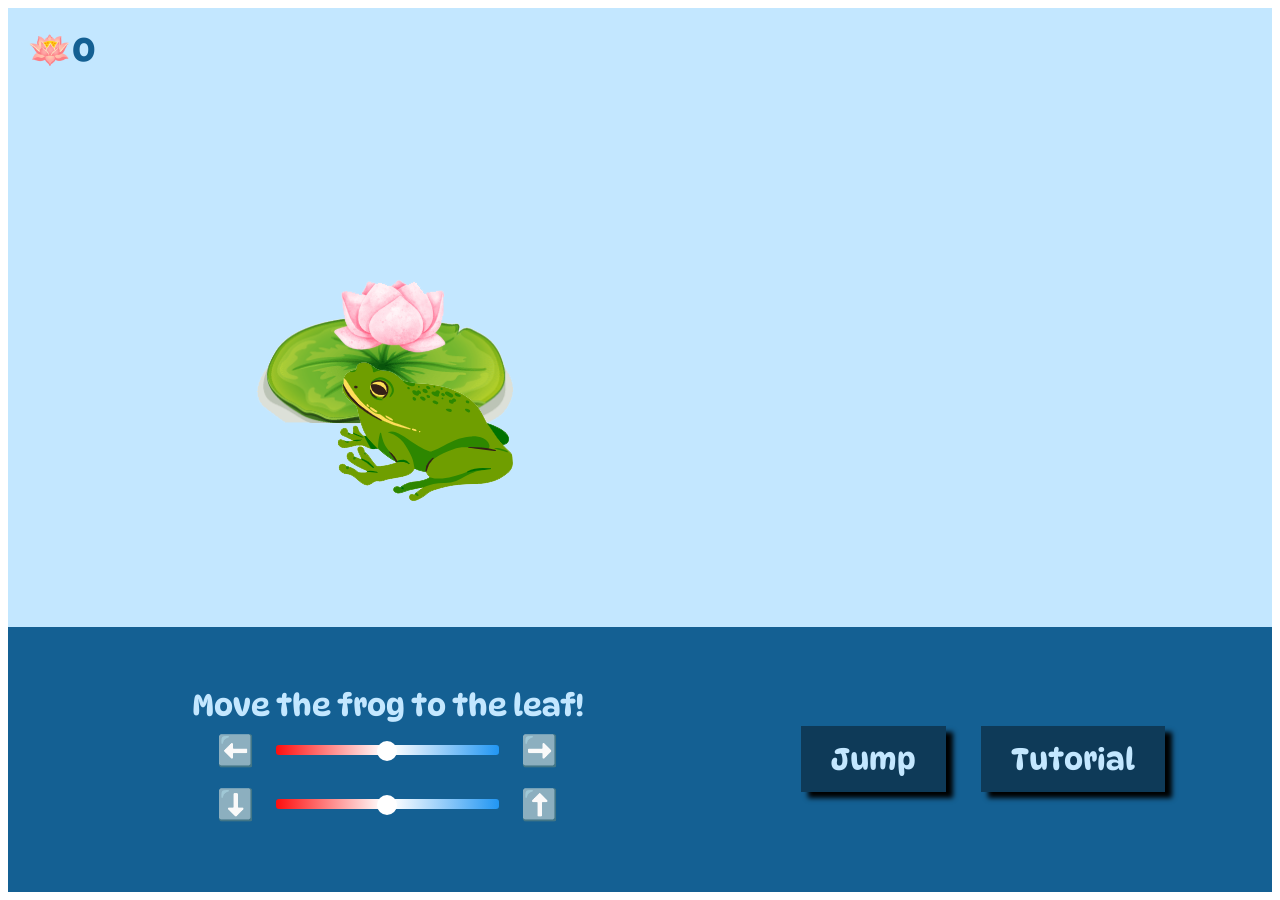
<file: frog/index.html>
<html>
    <head>
        <meta name="viewport" content="width=device-width, initial-scale=1, minimum-scale=1" />
        <link rel="preconnect" href="https://fonts.googleapis.com">
        <link rel="preconnect" href="https://fonts.gstatic.com" crossorigin>
        <link href="https://fonts.googleapis.com/css2?family=DynaPuff:wght@400..700&display=swap" rel="stylesheet">
        <style>
            .game{
                width:100%;
                height: 70%;
                background-color: #c3e7ff;
            }
            .buttons{
                display: flex;
                flex-direction: column;
                align-items: center;
                justify-content: center;
                width: 60%;
            }
            .lotus{
                position: absolute;
                left: 20%;
                top: 30%;
                z-index: 2;
            }
            .frog{
                position: absolute;
                left: 75%;
                top: 5%;
                z-index: 3;
            }
            .dynapuff {
                font-family: "DynaPuff", system-ui;
                font-optical-sizing: auto;
                font-weight: 500;
                font-style: normal;
                font-variation-settings:
                    "wdth" 100;
            }
            .slider{
               padding: 20px;
               width: 85%;
            }
            .inputAndArrow{
                width: 45%;
                font-size: 30px;
                display: flex;
                align-items: center;
                min-width: 300px;
            }
            @media all and (max-width: 767px) {
                .bottom {
                    flex-direction: column;
                    align-items: center;
                    gap: 20px;
                }
                .frog{
                    width: 20%;
                }
                .lotus{
                    width: 30%;
                }
                .guide, .button{
                    font-size: 15px;
                }
                .button{
                    padding: 10px 25px;
                }
            }
            @media all and (min-width: 768px) {
                .guide, .button{
                    font-size: 30px;
                }
                .button{
                    padding: 15px 30px;
                }
                .bottom{
                    gap: 35px;
                }
            }
            .guide{
                color:#c3e7ff ;
            }
            input[type="range"]::-webkit-slider-runnable-track {
                height: 10px;
                background: linear-gradient(to right, #ff0e0e 0%, #fff 48%, #000 50%, #fff 52%, #2196f3 100%);
                border-radius: 3px;
            }
            input[type="range"]::-webkit-slider-thumb {
                -webkit-appearance: none;
                appearance: none;
                width: 20px;
                height: 20px;
                background: #ffffff;
                border-radius: 50%;
                cursor: pointer;
                margin-top: -4px; 
            }
            input[type="range"] {
                -webkit-appearance: none; /* remove default styles in WebKit browsers */
                appearance: none;
                background: transparent; /* keep track visible separately */
            }
            .bottom{
                display: flex;
                background-color: #146093;
                 width:100%;
                height: 30%;
            }
            .button{
                color: #c3e7ff;
                background-color: #0e3a58;
                box-shadow: 7px 6px 5px 0px #000;
                cursor: pointer;
            }
            .button:active{
                box-shadow: 0 0;
                margin-top: 7px;
            }
            .outsidebutton{
                display: flex;
                flex-direction: column;
                justify-content: center;
            }
            .points{
                padding: 20px;
                font-size: 35px;
                color: #146093;
            }
            .wellDone{
                position: absolute;
                left: 15%;
                top: 28%;
                color: #146093;
                display: none;
            }
        </style>
        <script>
            points=0
            newTop=Math.random()*50
            newLeft=Math.random()*90
            function start() {
                frog = document.getElementById("frog")
                frog.style.top=newTop + "%"
                frog.style.left=newLeft + "%"
                setTimeout(() => {
                    frog.style.transition="left 1s ease-in-out, top 1s ease-in-out"
                }, 50);
            }
            function jump() {
                document.getElementById("jumpButton").onclick=""
                frog = document.getElementById("frog")
                upDownSlider = parseInt(document.getElementById("upDownSlider").value)
                leftRightSlider = parseInt (document.getElementById("leftRightSlider").value)
                newLeft = leftRightSlider+newLeft
                newTop = -upDownSlider+newTop
                frog.style.top = newTop + "%"
                frog.style.left = newLeft + "%"
                setTimeout(function(){
                    if (newLeft < 37 && newLeft > 18 && newTop < 34 && newTop > 22) {
                        points=points+2
                        document.getElementById("points").innerText=points
                        document.getElementById("wellDone").style.display="block"
                        setTimeout(() => {
                            document.getElementById("wellDone").style.display="none"
                            newLeft=Math.random()*90
                            newTop=Math.random()*50
                            frog.style.top = newTop + "%"
                            frog.style.left = newLeft + "%"
                            document.getElementById("jumpButton").onclick=jump
                        }, 3000);
                    }
                    else {
                        points=points-1
                        document.getElementById("points").innerText=points
                        document.getElementById("jumpButton").onclick=jump
                    }
                }, 1000)
            }
        </script>
    </head>
    <body onload="start()">
        <div class="game">
            <img src="frog.png" class="frog" id="frog">
            <img src="lotus.png" class="lotus">
            <div class="points dynapuff"> 🪷<span id="points">0</span> </div>
            <div class="wellDone dynapuff" id="wellDone">well done! you hit the leaf!</div>
        </div>
        <div class="bottom">
            <div class="buttons">
                <div class="guide dynapuff">
                    Move the frog to the leaf!
                </div>
                <div class="inputAndArrow">
                    ⬅️
                    <input type="range" min="-70" max="70" class="slider" id="leftRightSlider">
                    ➡️
                </div>
                <div class="inputAndArrow">
                    ⬇️
                    <input type="range" min="-70" max="70" class="slider" id="upDownSlider">
                    ⬆️
                </div>
            </div>
            <div class="outsidebutton">
                <div class="button dynapuff" onclick="jump()" id="jumpButton">
                    Jump
                </div>
            </div>
            <div class="outsidebutton">
                <div class="button dynapuff" onclick="" id="tutorialButton">
                    Tutorial
                </div>
            </div>
        </div>
    </body>
</html>
</file>
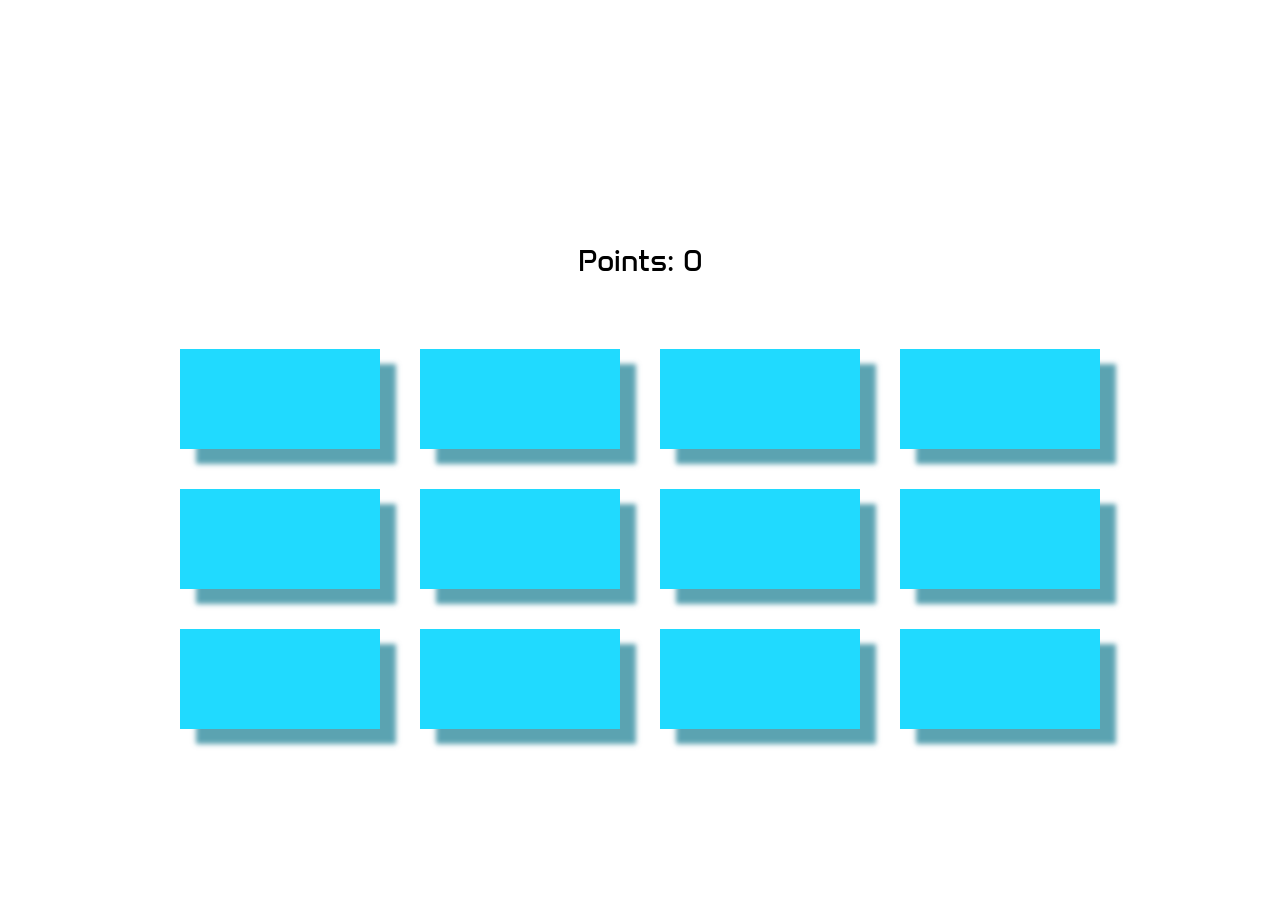
<file: memory/index.html>
<html>
    <head>
        <link rel="preconnect" href="https://fonts.googleapis.com">
        <link rel="preconnect" href="https://fonts.gstatic.com" crossorigin>
        <link href="https://fonts.googleapis.com/css2?family=Anta&display=swap" rel="stylesheet">
        <style>
            .anta-regular {
                font-family: "Anta", sans-serif;
                font-weight: 400;
                font-style: normal;
            }
            .cartis {
                width: 200px;
                height: 100px;
                font-size: 60px;
                display: flex;
                align-items: center;
                justify-content: center;
                
            }
            .hafuh {
                background-color: #20daff;
                text-indent: -9999px;
                box-shadow: #0e788dad 16px 15px 5px 0px;
            }
            .galuy {
                background-color: #d5f8ff;
                box-shadow: #86c0cc 16px 15px 5px 0px;
            }
            .luah {
                display: grid;
                grid-template-columns: 200px 200px 200px 200px;
                grid-template-rows: 100px 100px 100px;
                gap:40px;
                justify-items: center;
                align-items: center;
            }
        </style>
        <script>
            nekudot=0
            misparPtuhim=0
            zugotNehonim=0
            rishon=null
            peamimNitspa=[0,0,0,0,0,0,0,0,0,0,0,0]
            function learbev() {
                emojis=["🐶", "🐶","😺","😺", "🐟", "🐟", "🐰", "🐰", "🐭", "🐭", "🐢", "🐢"]
                id=0
                while(emojis.length>0){
                    eizeEmoji=Math.floor(Math.random()*emojis.length)
                    document.getElementById(id).textContent=emojis[eizeEmoji]
                    emojis.splice(eizeEmoji, 1)
                    id=id+1
                }

            }
            function lahaphoh(who) {
                if (misparPtuhim==2){
                    return
                }
                who.classList.remove("hafuh")
                who.classList.add("galuy")
                misparPtuhim=misparPtuhim+1
                peamimNitspa[parseInt(who.id)] = peamimNitspa[parseInt(who.id)]+1
                if(misparPtuhim==1) {
                    rishon=who
                }
                if (misparPtuhim==2) {
                    if (who.textContent==rishon.textContent){
                        misparPtuhim=0
                        nekudot=nekudot+5
                        zugotNehonim=zugotNehonim+1
                        document.getElementById("points").textContent=nekudot
                        if (zugotNehonim==6){
                            document.getElementById("hodaa").textContent="well done!"
                            if (nekudot==30){
                                document.getElementById("maxnekudot").textContent="you got max points!🎉"
                            }
                        }
                        return
                    }
                    setTimeout(function(){
                        who.classList.remove("galuy")
                        who.classList.add("hafuh")
                        rishon.classList.remove("galuy")
                        rishon.classList.add("hafuh")
                        misparPtuhim=0
                    },
                    2000)
                    if (peamimNitspa[parseInt(who.id)]>=2){
                        nekudot=nekudot-1
                    }
                    if (peamimNitspa[parseInt(rishon.id)]>=2){
                        nekudot=nekudot-1
                    }
                    document.getElementById("points").textContent=nekudot
                }
            }
        </script>
    </head>
    <body onload="learbev()">
        <div style="display:flex; flex-direction: column; justify-content: center; align-items: center; height: 100%;">
        <div style="padding: 70px; font-size: 30px;" class="anta-regular">Points: <span id="points">0</span></div>
        <div id="hodaa" class="anta-regular" style="font-size: 60px;"></div>
        <div id="maxnekudot" class="anta-regular" style="font-size: 40px;"></div>
        <div class="luah">
            <div class="cartis hafuh" id="0" onclick="lahaphoh(this)">
                🐶
            </div>
            <div class="cartis hafuh" id="1" onclick="lahaphoh(this)">
                🐱
            </div>
            <div class="cartis hafuh" id="2" onclick="lahaphoh(this)">
                🐟
            </div>
            <div class="cartis hafuh" id="3" onclick="lahaphoh(this)">
                🐰
            </div>
            <div class="cartis hafuh" id="4" onclick="lahaphoh(this)">
                🐰
            </div>
            <div class="cartis hafuh" id="5" onclick="lahaphoh(this)">
                🐭
            </div>
            <div class="cartis hafuh" id="6" onclick="lahaphoh(this)">
                🐶
            </div>
            <div class="cartis hafuh" id="7" onclick="lahaphoh(this)">
                🐭
            </div>
            <div class="cartis hafuh" id="8" onclick="lahaphoh(this)">
                🐟
            </div>
            <div class="cartis hafuh" id="9" onclick="lahaphoh(this)">
                🐢
            </div>
            <div class="cartis hafuh" id="10" onclick="lahaphoh(this)">
                🐱
            </div>
            <div class="cartis hafuh" id="11" onclick="lahaphoh(this)">
                🐢
            </div>
        </div>
        </div>

    </body>
</html>
</file>
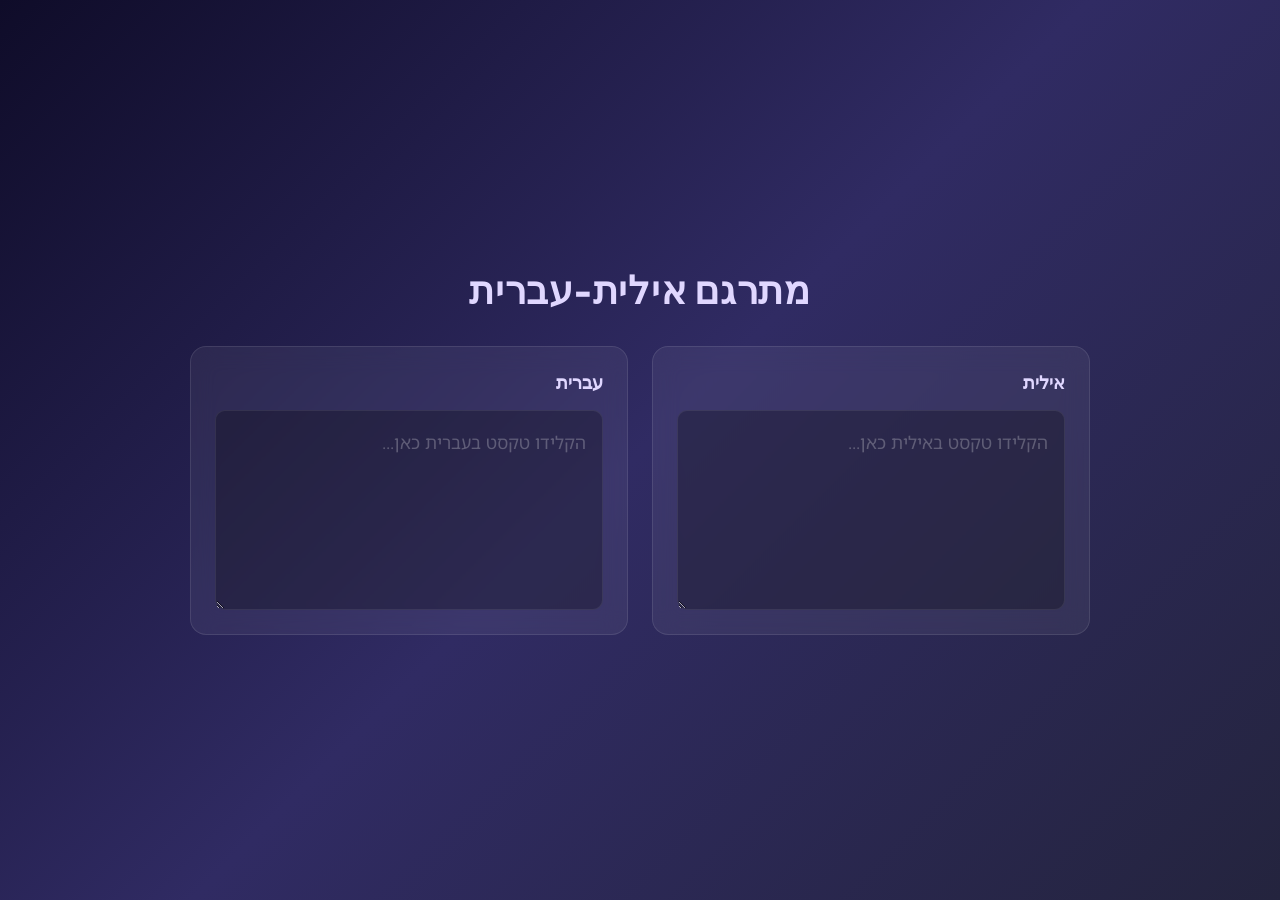
<file: translator/index.html>
<!DOCTYPE html>
<html lang="he" dir="ltr">
<head>
  <meta charset="UTF-8">
  <meta name="viewport" content="width=device-width, initial-scale=1.0">
  <title>מתרגם אילית-עברית</title>
  <style>
    @import url('https://fonts.googleapis.com/css2?family=Noto+Sans+Hebrew:wght@300;400;600&family=Outfit:wght@300;400;600;700&display=swap');

    * { margin: 0; padding: 0; box-sizing: border-box; }

    body {
      min-height: 100vh;
      background: linear-gradient(135deg, #0f0c29, #302b63, #24243e);
      display: flex;
      align-items: center;
      justify-content: center;
      font-family: 'Outfit', sans-serif;
      padding: 2rem;
    }

    .container {
      width: 100%;
      max-width: 900px;
    }

    h1 {
      text-align: center;
      color: #e0d7ff;
      font-size: 2.4rem;
      font-weight: 700;
      margin-bottom: 2rem;
      letter-spacing: 0.02em;
    }

    .subtitle {
      text-align: center;
      color: #9b8ec4;
      font-size: 1rem;
      font-weight: 300;
      margin-bottom: 2.5rem;
    }

    .panels {
      display: grid;
      grid-template-columns: 1fr 1fr;
      gap: 1.5rem;
    }

    .panel {
      background: rgba(255, 255, 255, 0.06);
      backdrop-filter: blur(12px);
      border: 1px solid rgba(255, 255, 255, 0.1);
      border-radius: 16px;
      padding: 1.5rem;
      display: flex;
      flex-direction: column;
    }

    .panel-lang {
      font-size: 1.1rem;
      color: #e0d7ff;
      font-weight: 600;
      margin-bottom: 1rem;
      text-align: right;
    }

    textarea {
      flex: 1;
      min-height: 200px;
      background: rgba(0, 0, 0, 0.25);
      border: 1px solid rgba(255, 255, 255, 0.08);
      border-radius: 10px;
      padding: 1rem;
      color: #f0ecff;
      font-family: 'Noto Sans Hebrew', 'Outfit', sans-serif;
      font-size: 1.1rem;
      line-height: 1.8;
      resize: vertical;
      outline: none;
      transition: border-color 0.3s;
    }

    textarea:focus {
      border-color: rgba(167, 139, 250, 0.5);
    }

    textarea::placeholder {
      color: rgba(255, 255, 255, 0.25);
    }

    #input-text {
      direction: rtl;
      text-align: right;
    }

    #output-text {
      direction: rtl;
      text-align: right;
    }

    @media (max-width: 640px) {
      .panels { grid-template-columns: 1fr; }
      h1 { font-size: 1.8rem; }
    }
  </style>
</head>
<body>
  <div class="container">
    <h1>מתרגם אילית-עברית</h1>

    <div class="panels">
      <div class="panel">
        <span class="panel-lang">עברית</span>
        <textarea id="input-text" placeholder="הקלידו טקסט בעברית כאן..."></textarea>
      </div>
      <div class="panel">
        <span class="panel-lang">אילית</span>
        <textarea id="output-text" placeholder="הקלידו טקסט באילית כאן..."></textarea>
      </div>
    </div>
  </div>

<script>
const dict = {};
function add(heb, aya) {
  heb.split('\\').forEach(h => { dict[h.trim()] = aya.trim(); });
}

// שמות גוף
add('אני', 'נו');
add('את/ה', 'טמו'); // generic
add('את', 'טמא');
add('אתה', 'טמון');
add('היא', 'דיק');
add('הוא', 'מיק');
add('אנחנו', 'דק');
add('אתם\\אתן', 'טמופ');
add('הם\\הן', 'איקט');

// ברכות ומילות נימוס
add('שלום', 'טיקם');
add('להתראות', 'עים-גנטיק');
add('תודה', 'אישמלד');
add('בבקשה', 'פטשדק');

// מילים קטנות
add('אם', 'נוק');
add('עם', 'תנאי');
add('בלי', 'אומי');
add('אבל', 'נוי');
add('אז', 'דם');
add('גם', 'קרדם');
add('על', 'מים');
add('מעל', 'שקיג');
add('כמו', 'שד');

// תשובות
add('כן', 'טק');
add('לא', 'מן');
add('אולי', 'טשטנק');
add('ברור', 'בושרדק');

// שייכות
add('של', 'מט');
add('שלי', 'נומט');
add('שלך', 'טמט');
add('שלה', 'מטיק');
add('שלו', 'מטום');
add('שלנו', 'דקמט');
add('שלכם\\שלכן', 'מטופ');
add('שלהם\\שלהן', 'מיקט');

// תארים
add('נחמד', 'מובק');

// ביטויי זמן
add('היה', 'טיפ');
add('יהיה', 'טיט');
add('היום', 'אמגשא');

// פעלים
add('ללכת', 'שלל');
add('לשתות', 'גרומל');
add('לאכול', 'קשו');
add('לשבת', 'דנא');
add('לשכב', 'שטנמא');
add('לישון', 'דקטפ');
add('להזמין', 'מרקריג');
add('לתת', 'איקר');
add('לדבר', 'דשט');
add('לומר', 'דשט');
add('להפסיק', 'דמופ');
add('לעשות', 'גם');
add('להכין', 'שיליק');
add('לעלות', 'מופט');
add('לרדת', 'גמיג');
add('לנסוע', 'ריק');
add('לשחק', 'פשט');
add('לראות', 'גמל');
add('להאיר', 'רואי');
add('לנסות', 'ארט');
add('למצוא', 'קום');
add('לאבד', 'רומד');
add('ללמוד', 'שרם');

// מספרים
add('אחד', 'מק');
add('שתיים', 'אים');
add('שלוש', 'אירק');
add('ארבע', 'קמור');
add('חמש', 'קון');
add('שש', 'דוס');
add('שבע', 'דקוקם');
add('שמונה', 'קואי');
add('תשע', 'מומק');
add('עשר', 'אקם');
add('אפס', 'זורם');

// רגשות
add('שמחה', 'שיפט');
add('עצב', 'דשוג');
add('פחד', 'קשר');
add('הפתעה', 'דמפרודק');
add('כעס', 'שמוקר');

// ימים וזמנים
add('עכשיו', 'מטוק');
add('מחר', 'אמטרם');
add('אתמול', 'טקדוק');
add('זמן', 'אוטק');
add('יום', 'גשט');
add('לילה', 'מואי');
add('בוקר', 'טרמן');
add('צהריים', 'גנמקר');
add('ערב', 'קוקמן');

// נוזלים
add('מים', 'שאקר');
add('חלב', 'טלק');
add('מיץ', 'טובליק');
add('יין', 'מק');

// פירות
add('תפוז', 'רשמיק');
add('תפוח', 'שפק');
add('לימון', 'שדמקו');

// מילות יחס
add('לי', 'אומט');
add('לך', 'איטמט');
add('לה', 'אטיק');
add('לו', 'טומיל');
add('לנו', 'קמיט');
add('לכם\\לכן', 'טוליפ');
add('להם\\להן', 'איקט');
add('ליד', 'מקשר');

// יש / אין
add('יש', 'מיטו');
add('אין', 'השאמי');

// בני אדם
add('איש', 'קשי');
add('אישה', 'שמטיק');
add('ילד\\ילדה', 'לג');
add('ילד', 'נמט');
add('ילדה', 'עריד');
add('בנאדם\\בתאדם', 'פרקדם');
add('חבר\\חברה', 'קרומג');

// משפחה
add('אמא', 'ממי');
add('אבא', 'ניני');
add('אח', 'איקרנם');
add('אחות', 'דודאקר');
add('בן', 'דים');
add('בת', 'איקרגשו');

// חיות
add('דוב', 'נקשר');
add('חתול', 'ביש');
add('כלב', 'גם');
add('ארנב', 'נומיט');
add('תוכי', 'פשר');
add('דג', 'קודי');

// מקומות טבעיים
add('ים', 'דקש');
add('חוף', 'נקשבי');
add("ג'ונגל", 'טימיק');
add('שדה', 'קרגי');
add('הר', 'מאשום');
add('נחל\\נהר', 'רקר');

// בניינים
add('מלון', 'אקים');
add('קניון', 'טשק');

// אלמנטים
add('אש', 'נירק');
add('אדמה', 'מגואר');
add('אוויר', 'שור');

// כיוונים
add('ימינה', 'רואי');
add('שמאלה', 'גר');
add('למעלה', 'מופ');
add('למטה', 'גם');

// בשמיים
add('שמיים', 'דלטי');
add('שמש', 'דום');
add('ירח', 'טמן');
add('ענן', 'ברומניג');
add('כוכב', 'דאשר');

// מרקמים
add('שיש', 'רנשינק');

// כלי רכב
add('מכונית', 'בשר');
add('אוטובוס', 'נוד');
add('מונית', 'אשטן');
add('רכבת', 'ארשי');
add('מטוס', 'פרישמק');
add('כרכרה', 'בשראק');

// השוואה
add('דבר', 'דשק');

// מקומות במדינה
add('מדינה', 'שמגי');
add('עיר', 'בואט');

// שיער החיות
add('נוצה', 'קשאיקר');
add('פרווה', 'קור');
add('קשקשים', 'גשמרוק');

// מוזיקה
add('מנגינה', 'טגרמגיט');

// ========== verb conjugation system ==========
// Each conjugated form maps to: { aya: ayalit verb root, t: tense, pl: plural?, pr: pronoun|null }
const verbInfo = {};
const pronounSet = new Set(['נו','טמו','טמא','טמון','דיק','מיק','דק','טמופ','איקט']);

// Ayalit words that CANNOT be subjects — adverbs, conjunctions, prepositions, etc.
const nonSubjectAya = new Set([
  'מטוק','אמטרם','טקדוק','אמגשא','אוטק',
  'שמג','אישו','נוי','דם','קרדם','נוק','שד',
  'שאנם','קרים','אם','מים','שקיג','תנאי','אומי','מקשר',
  'טק','מן','טשטנק','בושרדק',
  'מט','נומט','טמט','מטאן','מטו','מטיק','מטום','דקמט','מטופ','מיקט',
  'אומט','איטמט','אטיק','טומיל','קמיט','טוליפ',
  'מיטו','השאמי','טיפ','טיט','טופ','טוט',
  'טיקם','עים-גנטיק','אישמלד','פטשדק',
  'איק','דשק','מובק',
  'שיפט','דשוג','קשר','דמפרודק','שמוקר',
]);

// regV(ayalit_root,
//   [past: 1s, 2s, 3ms, 3fs, 1p, 2pm, 2pf, 3p],
//   [present: ms, fs, mp, fp],
//   [future: 1s, 2ms, 2fs, 3ms, 1p, 2p, 3p],
//   [imperatives])
function regV(aya, past, pres, fut, imp) {
  const pastPr = ['נו','טמו','מיק','דיק','דק','טמופ','טמופ','איקט'];
  const pastPl = [false,false,false,false,true,true,true,true];
  past.forEach((f,i) => { if (f && !verbInfo[f]) verbInfo[f]={aya,t:'p',pl:pastPl[i],pr:pastPr[i]}; });
  const presPl = [false,false,true,true];
  pres.forEach((f,i) => { if (f && !verbInfo[f]) verbInfo[f]={aya,t:'r',pl:presPl[i],pr:null}; });
  const futPr = ['נו','טמו','טמא','מיק','דק','טמופ','איקט'];
  const futPl = [false,false,false,false,true,true,true];
  fut.forEach((f,i) => { if (f && !verbInfo[f]) verbInfo[f]={aya,t:'f',pl:futPl[i],pr:futPr[i]}; });
  if (imp) imp.forEach(f => { if (f && !dict[f]) dict[f]=aya; });
}

regV('שלל',
  ['הלכתי','הלכת','הלך','הלכה','הלכנו','הלכתם','הלכתן','הלכו'],
  ['הולך','הולכת','הולכים','הולכות'],
  ['אלך','תלך','תלכי','ילך','נלך','תלכו','ילכו'],
  ['לכי','לכו']);
regV('גרומל',
  ['שתיתי','שתית','שתה','שתתה','שתינו','שתיתם','שתיתן','שתו'],
  ['שותה',null,'שותים','שותות'],
  ['אשתה','תשתה','תשתי','ישתה','נשתה','תשתו','ישתו'],
  []);
regV('קשו',
  ['אכלתי','אכלת','אכל','אכלה','אכלנו','אכלתם','אכלתן','אכלו'],
  ['אוכל','אוכלת','אוכלים','אוכלות'],
  [null,'תאכל','תאכלי','יאכל','נאכל','תאכלו','יאכלו'],
  ['אכול','אכלי']);
regV('דנא',
  ['ישבתי','ישבת','ישב','ישבה','ישבנו','ישבתם','ישבתן','ישבו'],
  ['יושב','יושבת','יושבים','יושבות'],
  ['אשב','תשב','תשבי',null,'נשב','תשבו',null],
  ['שב','שבי','שבו']);
regV('שטנמא',
  ['שכבתי','שכבת','שכב','שכבה','שכבנו','שכבתם','שכבתן','שכבו'],
  ['שוכב','שוכבת','שוכבים','שוכבות'],
  ['אשכב','תשכב','תשכבי','ישכב','נשכב','תשכבו','ישכבו'],
  ['שכבי']);
regV('דקטפ',
  ['ישנתי','ישנת','ישן','ישנה',null,'ישנתם','ישנתן',null],
  [null,null,'ישנים','ישנות'],
  ['אישן','תישן','תישני','יישן','נישן','תישנו','יישנו'],
  []);
regV('מרקריג',
  ['הזמנתי','הזמנת','הזמין','הזמינה','הזמנו','הזמנתם','הזמנתן','הזמינו'],
  ['מזמין','מזמינה','מזמינים','מזמינות'],
  ['אזמין','תזמין','תזמיני','יזמין','נזמין','תזמינו','יזמינו'],
  ['הזמן','הזמיני']);
regV('איקר',
  ['נתתי','נתת','נתן','נתנה',null,'נתתם','נתתן','נתנו'],
  ['נותן','נותנת','נותנים','נותנות'],
  ['אתן','תיתן','תתני','ייתן','ניתן','תתנו','ייתנו'],
  ['תן','תני','תנו']);
regV('דשט',
  ['דיברתי','דיברת','דיבר','דיברה','דיברנו','דיברתם','דיברתן','דיברו'],
  ['מדבר','מדברת','מדברים','מדברות'],
  ['אדבר','תדבר','תדברי','ידבר','נדבר','תדברו','ידברו'],
  ['דבר','דברי']);
// לומר → דשט (same Ayalit word)
regV('דשט',
  ['אמרתי','אמרת','אמר','אמרה','אמרנו','אמרתם','אמרתן','אמרו'],
  ['אומר','אומרת','אומרים','אומרות'],
  [null,'תאמר','תאמרי','יאמר','נאמר','תאמרו','יאמרו'],
  []);
regV('דמופ',
  ['הפסקתי','הפסקת','הפסיק','הפסיקה','הפסקנו','הפסקתם','הפסקתן','הפסיקו'],
  ['מפסיק','מפסיקה','מפסיקים','מפסיקות'],
  ['אפסיק','תפסיק','תפסיקי','יפסיק','נפסיק','תפסיקו','יפסיקו'],
  ['הפסק','הפסיקי']);
regV('גם',
  ['עשיתי','עשית','עשה','עשתה','עשינו','עשיתם','עשיתן','עשו'],
  ['עושה',null,'עושים','עושות'],
  ['אעשה','תעשה','תעשי','יעשה','נעשה','תעשו','יעשו'],
  ['עשי']);
regV('שיליק',
  ['הכנתי','הכנת','הכין','הכינה','הכנו','הכנתם','הכנתן','הכינו'],
  ['מכין','מכינה','מכינים','מכינות'],
  ['אכין','תכין','תכיני','יכין','נכין','תכינו','יכינו'],
  ['הכן','הכיני']);
regV('מופט',
  ['עליתי','עלית','עלה','עלתה','עלינו','עליתם','עליתן','עלו'],
  ['עולה',null,'עולים','עולות'],
  ['אעלה','תעלה','תעלי','יעלה','נעלה','תעלו','יעלו'],
  ['עלי']);
regV('גמיג',
  ['ירדתי','ירדת','ירד','ירדה','ירדנו','ירדתם','ירדתן','ירדו'],
  ['יורד','יורדת','יורדים','יורדות'],
  ['ארד','תרד','תרדי',null,'נרד','תרדו',null],
  ['רד','רדי','רדו']);
regV('ריק',
  ['נסעתי','נסעת','נסע','נסעה','נסענו','נסעתם','נסעתן','נסעו'],
  ['נוסע','נוסעת','נוסעים','נוסעות'],
  ['אסע','תיסע','תיסעי','ייסע','ניסע','תיסעו','ייסעו'],
  ['סע','סעי','סעו']);
// alternative future forms without yod
['תסע','תסעי','יסע','תסעו','יסעו'].forEach(f => {
  if (!verbInfo[f]) verbInfo[f] = verbInfo['תיסע'] || {aya:'ריק',t:'f',pl:false,pr:'טמון'};
});
regV('פשט',
  ['שיחקתי','שיחקת','שיחק','שיחקה','שיחקנו','שיחקתם','שיחקתן','שיחקו'],
  ['משחק','משחקת','משחקים','משחקות'],
  ['אשחק','תשחק','תשחקי','ישחק','נשחק','תשחקו','ישחקו'],
  ['שחק','שחקי','שחקו']);
regV('גמל',
  ['ראיתי','ראית','ראה','ראתה','ראינו','ראיתם','ראיתן','ראו'],
  ['רואה',null,'רואים','רואות'],
  ['אראה','תראה','תראי','יראה','נראה','תראו','יראו'],
  ['ראי']);
regV('רואי',
  ['הארתי','הארת','האיר','האירה','הארנו','הארתם','הארתן','האירו'],
  ['מאיר','מאירה','מאירים','מאירות'],
  ['אאיר','תאיר','תאירי','יאיר','נאיר','תאירו','יאירו'],
  ['האר','האירי']);
regV('ארט',
  ['ניסיתי','ניסית','ניסה','ניסתה','ניסינו','ניסיתם','ניסיתן','ניסו'],
  ['מנסה',null,'מנסים','מנסות'],
  ['אנסה','תנסה','תנסי','ינסה','ננסה','תנסו','ינסו'],
  ['נסה','נסי','נסו']);
regV('קום',
  ['מצאתי','מצאת','מצא','מצאה','מצאנו','מצאתם','מצאתן','מצאו'],
  ['מוצא','מוצאת','מוצאים','מוצאות'],
  ['אמצא','תמצא','תמצאי','ימצא','נמצא','תמצאו','ימצאו'],
  ['מצאי']);
regV('רומד',
  ['איבדתי','איבדת','איבד','איבדה','איבדנו','איבדתם','איבדתן','איבדו'],
  ['מאבד','מאבדת','מאבדים','מאבדות'],
  ['אאבד','תאבד','תאבדי','יאבד','נאבד','תאבדו','יאבדו'],
  []);
regV('שרם',
  ['למדתי','למדת','למד','למדה','למדנו','למדתם','למדתן','למדו'],
  ['לומד','לומדת','לומדים','לומדות'],
  ['אלמד','תלמד','תלמדי','ילמד','נלמד','תלמדו','ילמדו'],
  ['למדי']);
// צריך as adjective-like present form
regV('מקיג', [],
  ['צריך','צריכה','צריכים','צריכות'], [], []);

// להיות: standalone "to be" uses ט+suffix, not שרש+suffix
// past → טיפ, future → טיט (kept in simple dict, not verbInfo)
['הייתי','היית','הייתה','היינו','הייתם','הייתן','היו'].forEach(f => { if(!dict[f]) dict[f]='טיפ'; });
['אהיה','תהיה','תהיי','נהיה','תהיו','יהיו'].forEach(f => { if(!dict[f]) dict[f]='טיט'; });

// Multi-word phrases (checked before single words)
const phrases = {};
function addPhrase(heb, aya) { phrases[heb] = aya; }
addPhrase('על לא דבר', 'טמורק קטבמטק');
addPhrase('חוף ים', 'נקשבי מט דקש');
addPhrase('בזמן ש', 'שאנם אוטק');
addPhrase('אותו דבר כמו', 'דשק שד');
addPhrase('אותו דבר', 'דשק');
addPhrase('להיות צריך', 'מקיג');
addPhrase('תחנת מכבי אש', 'קיטונירקיד מאדיש');
addPhrase('תחנת משטרה', 'מאדש מט פמקוטיד');

// Hebrew prefix letters
const prefixMap = {
  'ה': 'איק', 'ו': 'שמג', 'ש': 'אישו',
  'ב': 'שאנם', 'מ': 'קרים', 'ל': 'אם',
};

const phraseKeys = Object.keys(phrases).sort((a, b) => b.length - a.length);

// Plural detection
const ayalitVowels = new Set(['א','ה','ו','י','ע']);

const sofitMap = {'ך':'כ','ם':'מ','ן':'נ','ף':'פ','ץ':'צ'};

function pluralize(ayaWord) {
  const last = ayaWord[ayaWord.length - 1];
  const base = sofitMap[last]
    ? ayaWord.slice(0, -1) + sofitMap[last]
    : ayaWord;
  return base + (ayalitVowels.has(base[base.length - 1]) ? 'שיד' : 'יד');
}

// Irregular plurals that can't be derived by stripping ים/ות
const irregularPlurals = {
  'אנשים': 'קשי',      // איש
  'נשים': 'שמטיק',      // אישה
  'אחיות': 'דודאקר',    // אחות
  'בנות': 'איקרגשו',    // בת
  'ערים': 'בואט',        // עיר
  'אמהות': 'ממי',       // אמא
  'אבות': 'ניני',        // אבא
};

// Convert regular Hebrew letter to its final (sofit) form
const toSofit = {'כ':'ך','מ':'ם','נ':'ן','פ':'ף','צ':'ץ'};
function withSofit(stem) {
  const last = stem[stem.length - 1];
  return toSofit[last] ? stem.slice(0, -1) + toSofit[last] : null;
}

// Check if inputWord is a construct plural (סמיכות) of baseWord: חופי→חוף
function isConstructPl(inputWord, baseWord) {
  if (!inputWord.endsWith('י')) return false;
  const stem = inputWord.slice(0, -1);
  if (stem === baseWord) return true;
  const last = baseWord[baseWord.length - 1];
  if (sofitMap[last] && stem === baseWord.slice(0, -1) + sofitMap[last]) return true;
  return false;
}

function findSingularAya(word) {
  if (irregularPlurals[word]) return irregularPlurals[word];

  if (word.length > 2 && word.endsWith('ים')) {
    const stem = word.slice(0, -2);
    if (dict[stem]) return dict[stem];
    const s = withSofit(stem);
    if (s && dict[s]) return dict[s];           // כלבים→כלב, לימונים→לימון
    if (dict[stem + 'י']) return dict[stem + 'י']; // תוכים→תוכי
    if (dict[stem + 'ה']) return dict[stem + 'ה'];
  }
  // Construct plural (סמיכות): חופי → חוף
  if (word.length > 1 && word.endsWith('י')) {
    const stem = word.slice(0, -1);
    if (dict[stem]) return dict[stem];
    const sc = withSofit(stem);
    if (sc && dict[sc]) return dict[sc];
  }
  if (word.length > 2 && word.endsWith('ות')) {
    const stem = word.slice(0, -2);
    if (dict[stem + 'ה']) return dict[stem + 'ה']; // ילדות→ילדה
    if (dict[stem + 'ת']) return dict[stem + 'ת']; // מכוניות→מכונית
    const s = withSofit(stem);
    if (s && dict[s]) return dict[s];               // מלונות→מלון
    if (dict[stem]) return dict[stem];
  }
  return null;
}

// Strip punctuation from a raw token, returns { lead, trail, word }
function stripPunct(raw) {
  const leadMatch = raw.match(/^([^\u0590-\u05FF']+)/);
  const trailMatch = raw.match(/([^\u0590-\u05FF']+)$/);
  const lead = leadMatch ? leadMatch[1] : '';
  const trail = trailMatch ? trailMatch[1] : '';
  const word = raw.slice(lead.length, raw.length - trail.length);
  return { lead, trail, word };
}

// Build Ayalit verb phrase: [pronoun?] + שרש/שרקף+tense + verb_root
function buildVerbPhrase(v, emitted, autoAdd) {
  const pfx = v.pl ? 'שרקפ' : 'שרש';
  const sfx = v.t === 'p' ? 'יפ' : v.t === 'r' ? 'ופ' : 'יט';
  const parts = [];
  if (v.pr && autoAdd && !emitted.has(v.pr)) {
    parts.push(v.pr);
    emitted.add(v.pr);
  }
  parts.push(pfx + sfx);
  parts.push(v.aya);
  return parts.join(' ');
}

// Reorder Ayalit statement to question form:
// statement: subject + body+tense + verb → question: verb + q_tense + subject + body
const pluralPronounSet = new Set(['דק', 'טמופ', 'איקט']);
function reorderForQuestion(stmt) {
  const tokens = stmt.split(/\s+/).filter(Boolean);

  // 1. Body+tense verb phrase: (שרש|שרקפ)(יפ|ופ|יט|וט) + verb
  const btRe = /^(שרש|שרקפ)(יפ|ופ|יט|וט)$/;
  for (let k = 0; k < tokens.length; k++) {
    const m = tokens[k].match(btRe);
    if (m && k + 1 < tokens.length) {
      const body = m[1], tense = m[2];
      const qT = {'יפ':'טיפ','ופ':'טופ','יט':'טיט','וט':'טוט'}[tense];
      const verb = tokens[k + 1];
      const subj = tokens.slice(0, k);
      const rest = tokens.slice(k + 2);
      return [verb, qT, ...subj, body, ...rest].filter(Boolean).join(' ');
    }
  }

  // 2. Copula: שרשוט / שרקפוט + adjective
  for (let k = 0; k < tokens.length; k++) {
    if (tokens[k] === 'שרשוט' || tokens[k] === 'שרקפוט') {
      const pl = tokens[k] === 'שרקפוט';
      const body = pl ? 'שרקפ' : 'שרש';
      const adj = tokens[k + 1] || '';
      const subj = tokens.slice(0, k);
      const rest = tokens.slice(k + 2);
      return [adj, 'טוט', ...subj, body, ...rest].filter(Boolean).join(' ');
    }
  }

  // 3. Standalone to-be: טיפ / טיט
  for (let k = 0; k < tokens.length; k++) {
    if (tokens[k] === 'טיפ' || tokens[k] === 'טיט') {
      const tobe = tokens[k];
      const subj = tokens.slice(0, k);
      const rest = tokens.slice(k + 1);
      const pl = subj.some(s => pluralPronounSet.has(s));
      const body = pl ? 'שרקפ' : 'שרש';
      return [tobe, ...subj, body, ...rest].filter(Boolean).join(' ');
    }
  }

  return stmt;
}

function translate(text) {
  return text.split('\n').map(line => {
    let words = line.split(/\s+/).filter(Boolean);
    if (!words.length) return '';

    // Detect question: האם at start or ? at end
    let isQuestion = false;
    if (words.length && stripPunct(words[0]).word === 'האם') {
      isQuestion = true;
      words = words.slice(1);
    }
    if (words.length) {
      const last = words[words.length - 1];
      if (last === '?') {
        isQuestion = true;
        words = words.slice(0, -1);
      } else if (last.endsWith('?')) {
        isQuestion = true;
        words = [...words];
        words[words.length - 1] = last.slice(0, -1);
        if (!words[words.length - 1]) words.pop();
      }
    }
    if (!words.length) return '';

    const result = [];
    const emitted = new Set(); // pronouns already emitted in this line
    let hasSubject = false; // whether a noun/pronoun subject was seen
    let i = 0;

    function markSubject(aya) {
      if (pronounSet.has(aya)) emitted.add(aya);
      if (!nonSubjectAya.has(aya) && !pronounSet.has(aya)) hasSubject = true;
    }

    while (i < words.length) {
      // 1. Multi-word phrases (with prefix-aware matching)
      let matched = false;
      for (const pKey of phraseKeys) {
        const pWords = pKey.split(/\s+/);
        if (i + pWords.length <= words.length) {
          // Exact match
          if (words.slice(i, i + pWords.length).join(' ') === pKey) {
            const phraseAya = phrases[pKey];
            result.push(phraseAya);
            markSubject(phraseAya.split(' ')[0]);
            i += pWords.length;
            matched = true;
            break;
          }
          // Prefix + construct-plural aware match
          let pfxParts = [];
          let pMatch = true;
          let pPlural = false;
          for (let j = 0; j < pWords.length; j++) {
            const { word: iw } = stripPunct(words[i + j]);
            if (iw === pWords[j]) { /* exact */ }
            else if (iw.length > 1 && prefixMap[iw[0]] && iw.slice(1) === pWords[j]) {
              pfxParts.push(prefixMap[iw[0]]);
            } else if (isConstructPl(iw, pWords[j])) {
              pPlural = true;
            } else { pMatch = false; break; }
          }
          if (pMatch && (pfxParts.length > 0 || pPlural)) {
            const { lead } = stripPunct(words[i]);
            const { trail } = stripPunct(words[i + pWords.length - 1]);
            let aya = phrases[pKey];
            if (pPlural) {
              const ap = aya.split(' ');
              ap[0] = pluralize(ap[0]);
              aya = ap.join(' ');
            }
            result.push(lead + (pfxParts.length ? pfxParts.join(' ') + ' ' : '') + aya + trail);
            markSubject(phrases[pKey].split(' ')[0]);
            i += pWords.length;
            matched = true;
            break;
          }
        }
      }
      if (matched) continue;

      const { lead, trail, word } = stripPunct(words[i]);
      if (!word) { result.push(words[i]); i++; continue; }

      // 2. Verb conjugation → structured Ayalit verb phrase
      if (verbInfo[word]) {
        result.push(lead + buildVerbPhrase(verbInfo[word], emitted, !hasSubject) + trail);
        i++; continue;
      }

      // 2b. Copula: הוא/היא/הם/הן before a non-verb → שרשוט / שרקפוט
      const copulaPlural = {'הוא': false, 'היא': false, 'הם': true, 'הן': true};
      if (word in copulaPlural && i + 1 < words.length) {
        const { word: nw } = stripPunct(words[i + 1]);
        if (!verbInfo[nw]) {
          const copula = copulaPlural[word] ? 'שרקפוט' : 'שרשוט';
          if (!hasSubject) {
            const pronoun = dict[word];
            result.push(lead + pronoun);
            emitted.add(pronoun);
            hasSubject = true;
          }
          result.push(copula + trail);
          i++; continue;
        }
      }

      // 2c. Accusative את: skip when followed by ה+noun (object marker, not pronoun)
      if (word === 'את' && i + 1 < words.length) {
        const { word: nw } = stripPunct(words[i + 1]);
        if (nw.length > 1 && nw[0] === 'ה') {
          i++; continue;
        }
      }

      // 3. Simple dictionary
      if (dict[word]) {
        const aya = dict[word];
        result.push(lead + aya + trail);
        markSubject(aya);
        i++; continue;
      }

      // 4. Hebrew prefix stripping
      if (word.length > 2) {
        const px = word[0], rest = word.slice(1);
        if (prefixMap[px]) {
          if (verbInfo[rest]) {
            result.push(lead + prefixMap[px] + ' ' + buildVerbPhrase(verbInfo[rest], emitted, !hasSubject) + trail);
            i++; continue;
          }
          if (dict[rest]) {
            const aya = dict[rest];
            result.push(lead + prefixMap[px] + ' ' + aya + trail);
            markSubject(aya);
            i++; continue;
          }
          const singRest = findSingularAya(rest);
          if (singRest) {
            result.push(lead + prefixMap[px] + ' ' + pluralize(singRest) + trail);
            markSubject(singRest);
            i++; continue;
          }
        }
      }

      // 5. Double prefix stripping (e.g. וה = and+the)
      if (word.length > 3) {
        const px1 = word[0], px2 = word[1], rest = word.slice(2);
        if (prefixMap[px1] && prefixMap[px2]) {
          const dblPfx = prefixMap[px1] + ' ' + prefixMap[px2];
          if (verbInfo[rest]) {
            result.push(lead + dblPfx + ' ' + buildVerbPhrase(verbInfo[rest], emitted, !hasSubject) + trail);
            i++; continue;
          }
          if (dict[rest]) {
            const aya = dict[rest];
            result.push(lead + dblPfx + ' ' + aya + trail);
            markSubject(aya);
            i++; continue;
          }
          const singDbl = findSingularAya(rest);
          if (singDbl) {
            result.push(lead + dblPfx + ' ' + pluralize(singDbl) + trail);
            markSubject(singDbl);
            i++; continue;
          }
        }
      }

      // 6. Plural detection (strip ים/ות, find singular, add suffix)
      const singAya = findSingularAya(word);
      if (singAya) {
        const pl = pluralize(singAya);
        result.push(lead + pl + trail);
        markSubject(singAya);
        i++; continue;
      }

      // 7. Unknown — keep as-is
      result.push(words[i]);
      i++;
    }
    let output = result.join(' ');
    if (isQuestion) {
      output = reorderForQuestion(output) + '?';
    }
    return output;
  }).join('\n');
}

// ========== Reverse translation (Ayalit → Hebrew) ==========
const revDict = {};
// First pass: non-infinitives (prefer nouns over verb infinitives like לעשות)
for (const h in dict) { const a = dict[h]; if (!h.startsWith('ל') && !revDict[a]) revDict[a] = h; }
// Second pass: fill gaps with infinitives
for (const h in dict) { const a = dict[h]; if (!revDict[a]) revDict[a] = h; }
const revPhrases = {};
for (const h in phrases) { const a = phrases[h]; if (!revPhrases[a]) revPhrases[a] = h; }
const revPhraseKeys = Object.keys(revPhrases).sort((a,b) => b.length - a.length);

const revVerbLookup = {};
for (const hf in verbInfo) {
  const v = verbInfo[hf];
  if (!revVerbLookup[v.aya]) revVerbLookup[v.aya] = {};
  const k = v.t + '_' + (v.pr || (v.pl ? '_pl' : '_sg'));
  if (!revVerbLookup[v.aya][k]) revVerbLookup[v.aya][k] = hf;
}

const revPrefix = {};
for (const h in prefixMap) revPrefix[prefixMap[h]] = h;

const revToBe = {
  p: {'נו':'הייתי','טמו':'היית','טמון':'היית','טמא':'היית','מיק':'היה','דיק':'הייתה','דק':'היינו','טמופ':'הייתם','איקט':'היו'},
  f: {'נו':'אהיה','טמו':'תהיה','טמון':'תהיה','טמא':'תהיי','מיק':'יהיה','דיק':'תהיה','דק':'נהיה','טמופ':'תהיו','איקט':'יהיו'}
};

function revPlural(w) {
  let base = null;
  if (w.length > 3 && w.endsWith('שיד')) base = w.slice(0, -3);
  else if (w.length > 2 && w.endsWith('יד')) base = w.slice(0, -2);
  if (!base) return null;
  let lb = base;
  if (!revDict[base]) {
    const l = base[base.length - 1];
    if (toSofit[l]) lb = base.slice(0, -1) + toSofit[l];
  }
  if (!revDict[lb]) return null;
  for (const [hp, as] of Object.entries(irregularPlurals)) { if (as === lb) return hp; }
  const heb = revDict[lb];
  if (heb.endsWith('ה')) return heb.slice(0, -1) + 'ות';
  // Convert final sofit letter to regular form before appending ים
  const lastH = heb[heb.length - 1];
  const hebBase = sofitMap[lastH] ? heb.slice(0, -1) + sofitMap[lastH] : heb;
  return hebBase + 'ים';
}

function revWord(w) { return revDict[w] || revPlural(w) || null; }

function reorderAyaQToStmt(tokens) {
  const qm = {'טיפ':'יפ','טופ':'ופ','טיט':'יט','טוט':'וט'};
  for (let k = 0; k < tokens.length; k++) {
    if (qm[tokens[k]]) {
      const t = qm[tokens[k]];
      const va = tokens.slice(0, k);
      for (let b = k + 1; b < tokens.length; b++) {
        if (tokens[b] === 'שרש' || tokens[b] === 'שרקפ') {
          const subj = tokens.slice(k + 1, b);
          const rest = tokens.slice(b + 1);
          if (va.length === 0) {
            const tbm = {'יפ':'טיפ','ופ':'טופ','יט':'טיט','וט':'טוט'};
            return [...subj, tbm[t], ...rest];
          }
          return [...subj, tokens[b] + t, ...va, ...rest];
        }
      }
      break;
    }
  }
  return tokens;
}

function reverseTranslate(text) {
  return text.split('\n').map(line => {
    let words = line.split(/\s+/).filter(Boolean);
    if (!words.length) return '';
    let isQ = false;
    if (words.length) {
      const last = words[words.length - 1];
      if (last === '?') { isQ = true; words = words.slice(0, -1); }
      else if (last.endsWith('?')) { isQ = true; words = [...words]; words[words.length-1] = last.slice(0,-1); if (!words[words.length-1]) words.pop(); }
    }
    if (!words.length) return '';
    if (isQ) words = reorderAyaQToStmt(words);

    const result = [];
    let i = 0, lastPr = null, lastFemPl = false;

    while (i < words.length) {
      const { lead, trail, word: w } = stripPunct(words[i]);
      if (!w) { result.push(words[i]); i++; continue; }

      // 1. Reverse phrases
      let matched = false;
      for (const pk of revPhraseKeys) {
        const pw = pk.split(/\s+/);
        if (i + pw.length <= words.length && words.slice(i, i + pw.length).map(x => stripPunct(x).word).join(' ') === pk) {
          const { trail: lastTrail } = stripPunct(words[i + pw.length - 1]);
          result.push(lead + revPhrases[pk] + lastTrail);
          i += pw.length; matched = true; break;
        }
      }
      if (matched) continue;

      // 2. Verb phrase: (שרש|שרקפ)(יפ|ופ|יט|וט) + verb_root
      const bm = w.match(/^(שרש|שרקפ)(יפ|ופ|יט|וט)$/);
      if (bm && i + 1 < words.length) {
        const pl = bm[1] === 'שרקפ';
        const tm = {'יפ':'p','ופ':'r','יט':'f','וט':'s'};
        const { word: nw, trail: vTrail } = stripPunct(words[i + 1]);
        const t = tm[bm[2]];
        if (revVerbLookup[nw]) {
          let pk;
          if (t === 'r') pk = pl ? '_pl' : '_sg';        // present: always generic
          else if (lastPr) pk = lastPr;
          else pk = pl ? 'איקט' : 'מיק';               // past/future: 3rd person
          let hv = revVerbLookup[nw][t + '_' + pk] || revDict[nw] || nw;
          if (lastFemPl && t === 'r' && hv.endsWith('ים')) hv = hv.slice(0, -2) + 'ות';
          result.push(lead + hv + vTrail);
          i += 2;
        } else { i++; } // copula: skip body+tense, adj handled next
        continue;
      }

      // 3. Copula skip
      if (w === 'שרשוט' || w === 'שרקפוט') { i++; continue; }

      // 4. To-be with pronoun context
      if ((w === 'טיפ' || w === 'טיט') && lastPr) {
        const t = w === 'טיפ' ? 'p' : 'f';
        if (revToBe[t][lastPr]) { result.push(lead + revToBe[t][lastPr] + trail); i++; continue; }
      }

      // 5. Prefix + next word(s)
      if (revPrefix[w] && i + 1 < words.length) {
        const px = revPrefix[w];
        let pfxM = false;
        for (const pk of revPhraseKeys) {
          const pw = pk.split(/\s+/);
          if (i + 1 + pw.length <= words.length && words.slice(i + 1, i + 1 + pw.length).map(x => stripPunct(x).word).join(' ') === pk) {
            const { trail: lastTrail } = stripPunct(words[i + pw.length]);
            // Insert prefix before LAST word of Hebrew phrase (construct chain)
            const hp = revPhrases[pk].split(' ');
            hp[hp.length - 1] = px + hp[hp.length - 1];
            result.push(lead + hp.join(' ') + lastTrail); i += 1 + pw.length; pfxM = true; break;
          }
        }
        if (pfxM) continue;
        const { word: nxW, trail: nxT } = stripPunct(words[i + 1]);
        let nh = revWord(nxW);
        if (nh) {
          if (lastFemPl && nh.endsWith('ים')) nh = nh.slice(0, -2) + 'ות';
          lastFemPl = nh.endsWith('ות');
          result.push(lead + px + nh + nxT); i += 2; continue;
        }
      }

      // 6. Dict lookup
      if (revDict[w]) {
        if (pronounSet.has(w)) lastPr = w;
        result.push(lead + revDict[w] + trail); i++; continue;
      }

      // 7. Plural
      const rp = revPlural(w);
      if (rp) {
        let hebPl = rp;
        if (lastFemPl && hebPl.endsWith('ים')) hebPl = hebPl.slice(0, -2) + 'ות';
        lastFemPl = hebPl.endsWith('ות');
        result.push(lead + hebPl + trail); i++; continue;
      }

      // 8. Unknown
      result.push(words[i]); i++;
    }

    let out = result.join(' ');
    if (isQ) out += '?';
    return out;
  }).join('\n');
}

let updating = false;
const hebEl = document.getElementById('input-text');
const ayaEl = document.getElementById('output-text');

hebEl.addEventListener('input', () => {
  if (updating) return;
  updating = true;
  ayaEl.value = translate(hebEl.value);
  updating = false;
});

ayaEl.addEventListener('input', () => {
  if (updating) return;
  updating = true;
  hebEl.value = reverseTranslate(ayaEl.value);
  updating = false;
});
</script>
</body>
</html>
</file>
